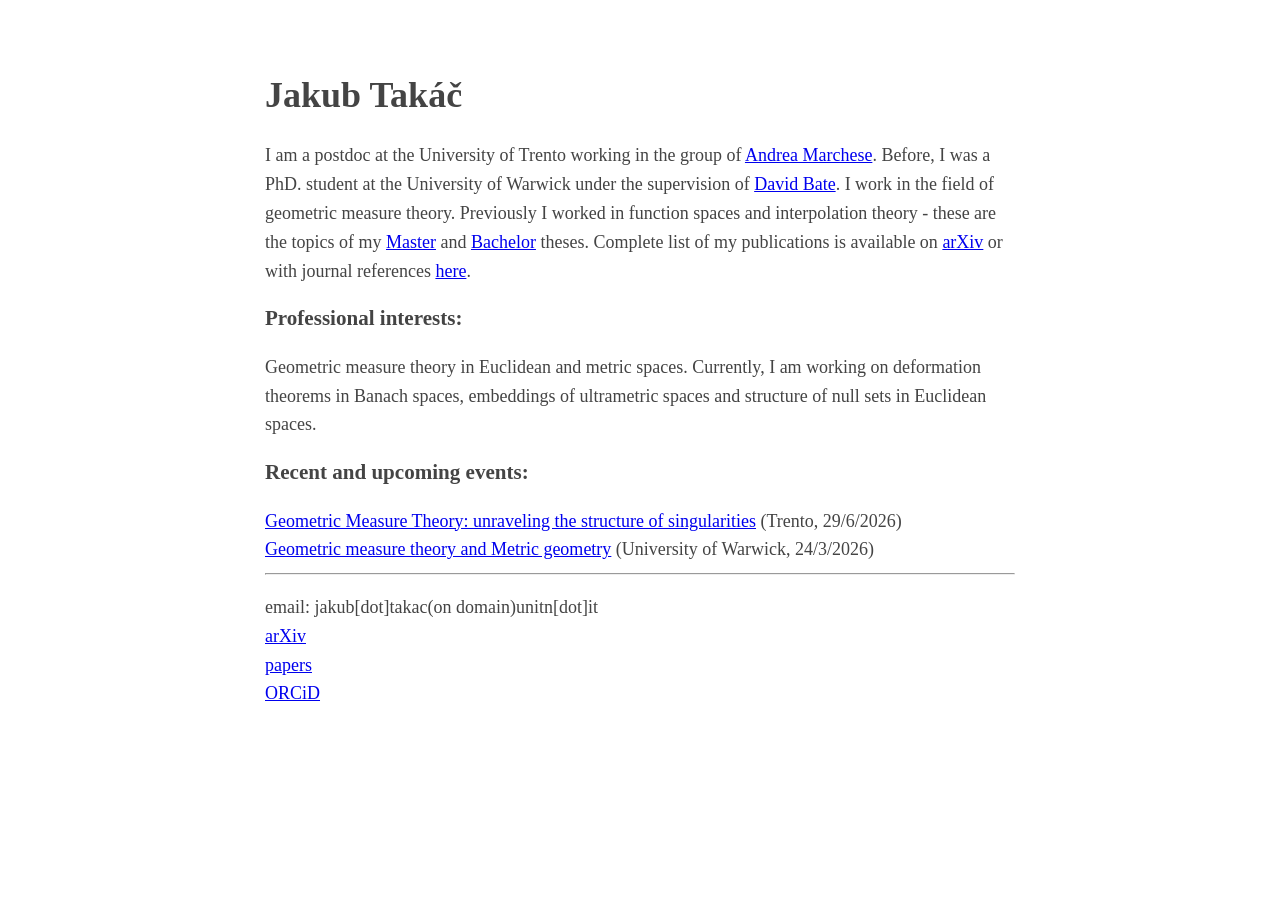
<file: index.html>
<!DOCTYPE html>

<html>

<head>

<meta
charset="UTF-8">

<meta
name="viewport" content="width=device-width, initial-scale=1">

<meta name="description" content="Personal website of Jakub Takáč, a postdoc at the department of mathematics of the University of Trento.">

<meta name="author" content="Jakub Takáč">

<meta name="keywords" content="Jakub, Takáč, postdoc, geometric, measure, theory, mathematics, analysis">

<title>Jakub Takáč</title>

<link rel="stylesheet" href="style.css">

</head>

<body>

<header>

<h1>Jakub Takáč</h1>

</header>

<p> I am a postdoc at the University of Trento working in the group of <a href="https://sites.google.com/view/andrea-marchese/home" target="_blank">Andrea Marchese</a>.  
Before, I was a PhD. student at the University of Warwick under the supervision of <a href="https://david.theoremsfrom.coffee">David Bate</a>.
I work in the field of geometric measure theory.
Previously I worked in function spaces and interpolation theory - these are the topics of my <a href="https://dspace.cuni.cz/handle/20.500.11956/127778">Master</a> and <a href="https://dspace.cuni.cz/handle/20.500.11956/108027">Bachelor</a> theses.
Complete list of my publications is available on <a href="https://arxiv.org/a/takac_j_1.html" target="_blank">arXiv</a> or with journal references <a href="https://jakubtakac.net/publications.html" target="_blank">here</a>.<br></p>

<h3>Professional interests:</h3>
<p>Geometric measure theory in Euclidean and metric spaces. Currently, I am working on deformation theorems in Banach spaces, embeddings of ultrametric spaces and structure of null sets in Euclidean spaces.</p>

<h3>Recent and upcoming events:</h3>
  <a href="https://sites.google.com/unitn.it/gmt-trento26" target="_blank">Geometric Measure Theory: unraveling the structure of singularities</a> (Trento, 29/6/2026) <br>
  <a href="https://sites.google.com/view/emanuelecaputo/home-page/conference-geometric-measure-theory-and-metric-geometry" target="_blank">Geometric measure theory and Metric geometry</a> (University of Warwick, 24/3/2026)
<hr>

<p>
email: jakub[dot]takac(on domain)unitn[dot]it<br>
<a href="https://arxiv.org/a/takac_j_1.html" target="_blank">arXiv</a><br>
<a href="https://jakubtakac.net/publications.html" target="_blank">papers</a><br>
<a href="https://orcid.org/0000-0003-2158-7456" target="_blank">ORCiD</a><br>
<!-- <a href="CVnew.pdf">Curriculum Vitae</a> -->
</p>


</body>
</html>
</file>
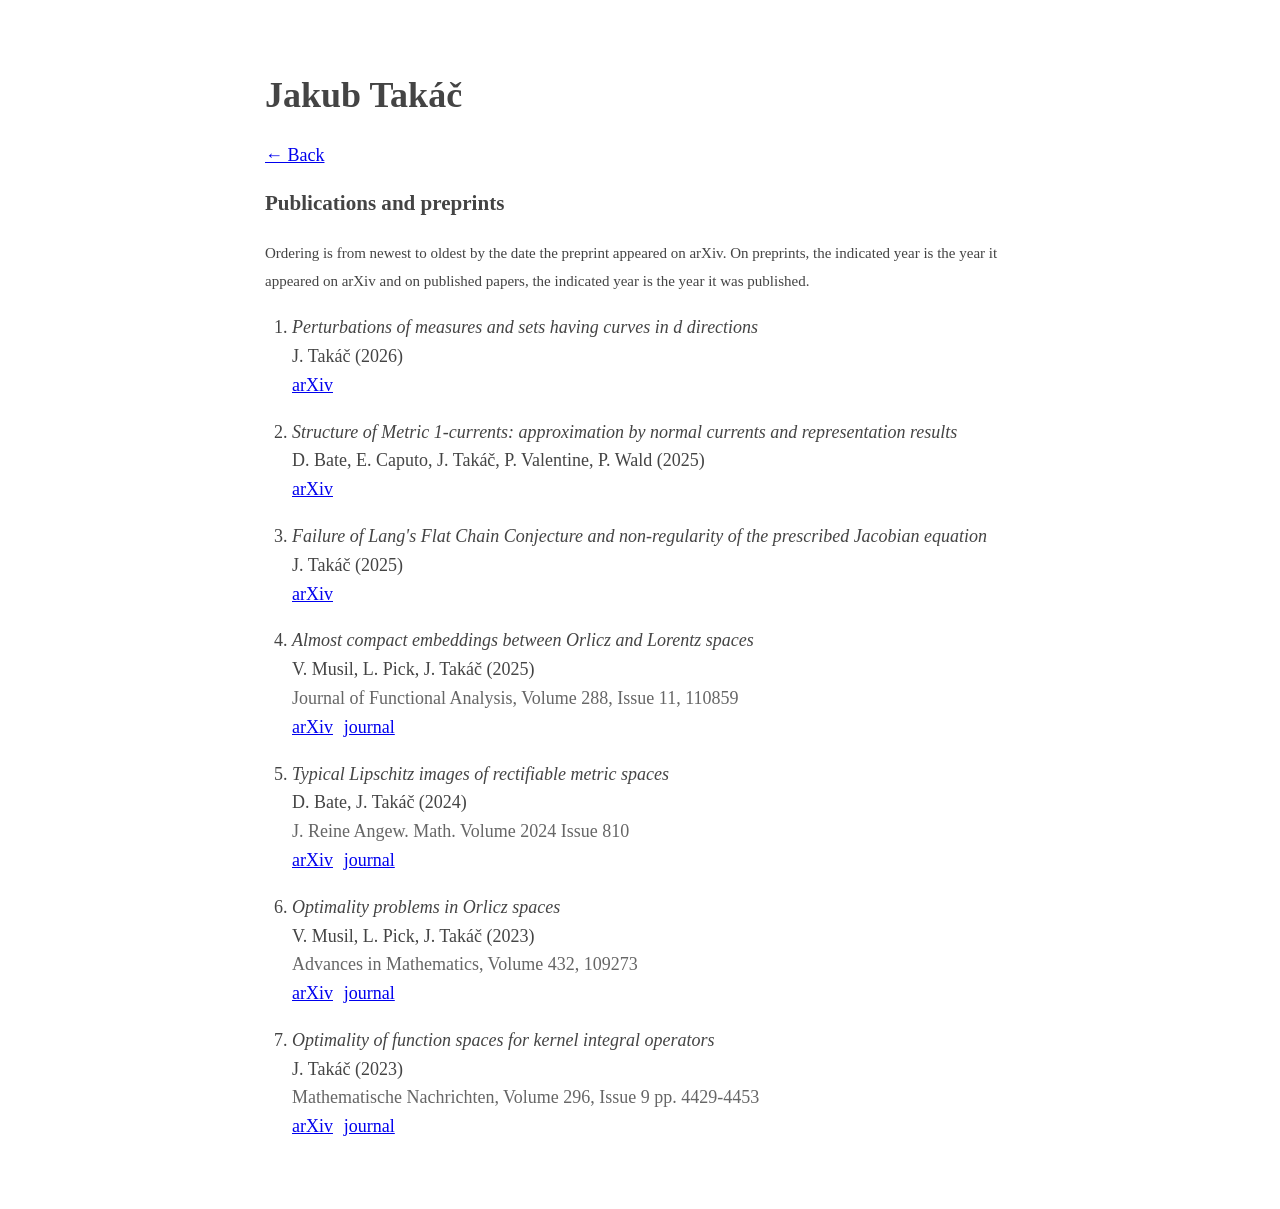
<file: publications.html>
<!DOCTYPE html>
<html>
<head>
  <meta charset="UTF-8">
  <meta name="viewport" content="width=device-width, initial-scale=1">
  <title>Publications - Jakub Takáč</title>
  <link rel="stylesheet" href="style.css">
  <style>
    ol { padding-left: 1.5em; }
    ol li { margin-bottom: 1em; }
    .paper-title { font-style: italic; }
    .paper-journal { color: #666; }
    .paper-links a { margin-right: 0.6em; }
  </style>
</head>
<body>

<header>
  <h1>Jakub Takáč</h1>
</header>

<p><a href="index.html">← Back</a></p>

<h3>Publications and preprints</h3>

<p><small>Ordering is from newest to oldest by the date the preprint appeared on arXiv.
On preprints, the indicated year is the year it appeared on arXiv and
on published papers, the indicated year is the year it was published.</small></p>

<ol id="paper-list"></ol>

<script>
/*
  TO ADD A NEW PAPER: prepend a new object to the array below.
  Numbering is automatic (newest = highest number).

  Fields:
    title    (string, required)
    authors  (string, required)  — 
    journal  (string, optional)  — leave "" for preprints
    year     (number, required)
    arxiv    (string, optional)  — just the ID, e.g. "2301.12345"
    doi      (string, optional)  — full DOI URL
*/
const papers = [
  
  {
    title: "Perturbations of measures and sets having curves in d directions",
    authors: "J. Takáč",
    journal: "",
    year: 2026,
    arxiv: "2604.15887",
    doi: ""
  },
  {
    title: "Structure of Metric 1-currents: approximation by normal currents and representation results",
    authors: "D. Bate, E. Caputo, J. Takáč, P. Valentine, P. Wald",
    journal: "",
    year: 2025,
    arxiv: "2508.08017",
    doi: ""
  },
  {
    title: " Failure of Lang's Flat Chain Conjecture and non-regularity of the prescribed Jacobian equation",
    authors: "J. Takáč",
    journal: "",
    year: 2025,
    arxiv: "2506.13718",
    doi: ""
  },
  {
    title: "Almost compact embeddings between Orlicz and Lorentz spaces",
    authors: "V. Musil, L. Pick, J. Takáč",
    journal: "Journal of Functional Analysis, Volume 288, Issue 11, 110859",
    year: 2025,
    arxiv: "2410.02495",
    doi: "https://doi.org/10.1016/j.jfa.2025.110859"
  },
  {
    title: "Typical Lipschitz images of rectifiable metric spaces",
    authors: "D. Bate, J. Takáč",
    journal: "J. Reine Angew. Math. Volume 2024 Issue 810 ",
    year: 2024,
    arxiv: "2306.07943",
    doi: "https://doi.org/10.1515/crelle-2024-0004"
  },
  {
    title: "Optimality problems in Orlicz spaces",
    authors: "V. Musil, L. Pick, J. Takáč",
    journal: "Advances in Mathematics, Volume 432, 109273",
    year: 2023,
    arxiv: "2209.14208",
    doi: "https://doi.org/10.1016/j.aim.2023.109273"
  },
  {
    title: "Optimality of function spaces for kernel integral operators",
    authors: "J. Takáč",
    journal: "Mathematische Nachrichten, Volume 296, Issue 9 pp. 4429-4453",
    year: 2023,
    arxiv: "2010.08632",
    doi: "https://doi.org/10.1002/mana.201900545"
  }
];

const list = document.getElementById("paper-list");

papers.forEach(p => {
  const li = document.createElement("li");

  let html = `<span class="paper-title">${p.title}</span>`;
  html += `<br>${p.authors} (${p.year})`;
  if (p.journal) {
    html += `<br><span class="paper-journal">${p.journal}</span>`;
  }
  html += `<br><span class="paper-links">`;
  if (p.arxiv) html += `<a href="https://arxiv.org/abs/${p.arxiv}" target="_blank">arXiv</a>`;
  if (p.doi)   html += `<a href="${p.doi}" target="_blank">journal</a>`;
  html += `</span>`;

  li.innerHTML = html;
  list.appendChild(li);
});
</script>

</body>
</html>
</file>
<file: style.css>
/* CSS Document */


body{margin:40px
auto;max-width:750px;line-height:1.6;font-size:18px;color:#444;padding:010px}

h1,h2,h3{line-height:1.2}
</file>
